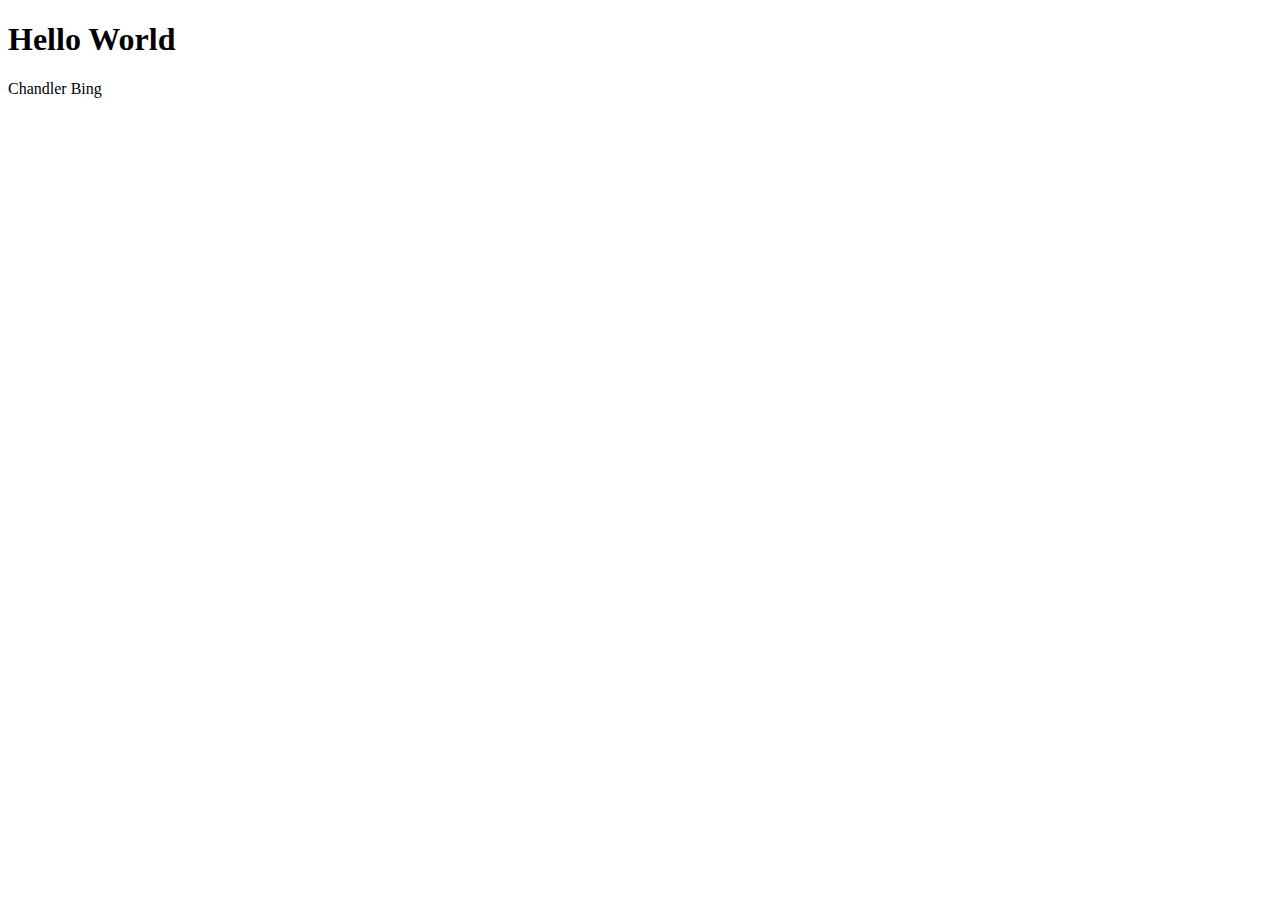
<file: 01HelloWorld/index.html>
<!DOCTYPE html>
<html lang="en">
<head>
	<meta charset="UTF-8">
	<meta content="IE=edge" http-equiv="X-UA-Comptabile">
	<meta name="viewport" content="width=device-width, initial-scale=1.0">
	<title>Document</title>
</head>
<body>
	<h1>Hello World</h1>
	<p>Chandler Bing</p>
</body>
</html>
</file>
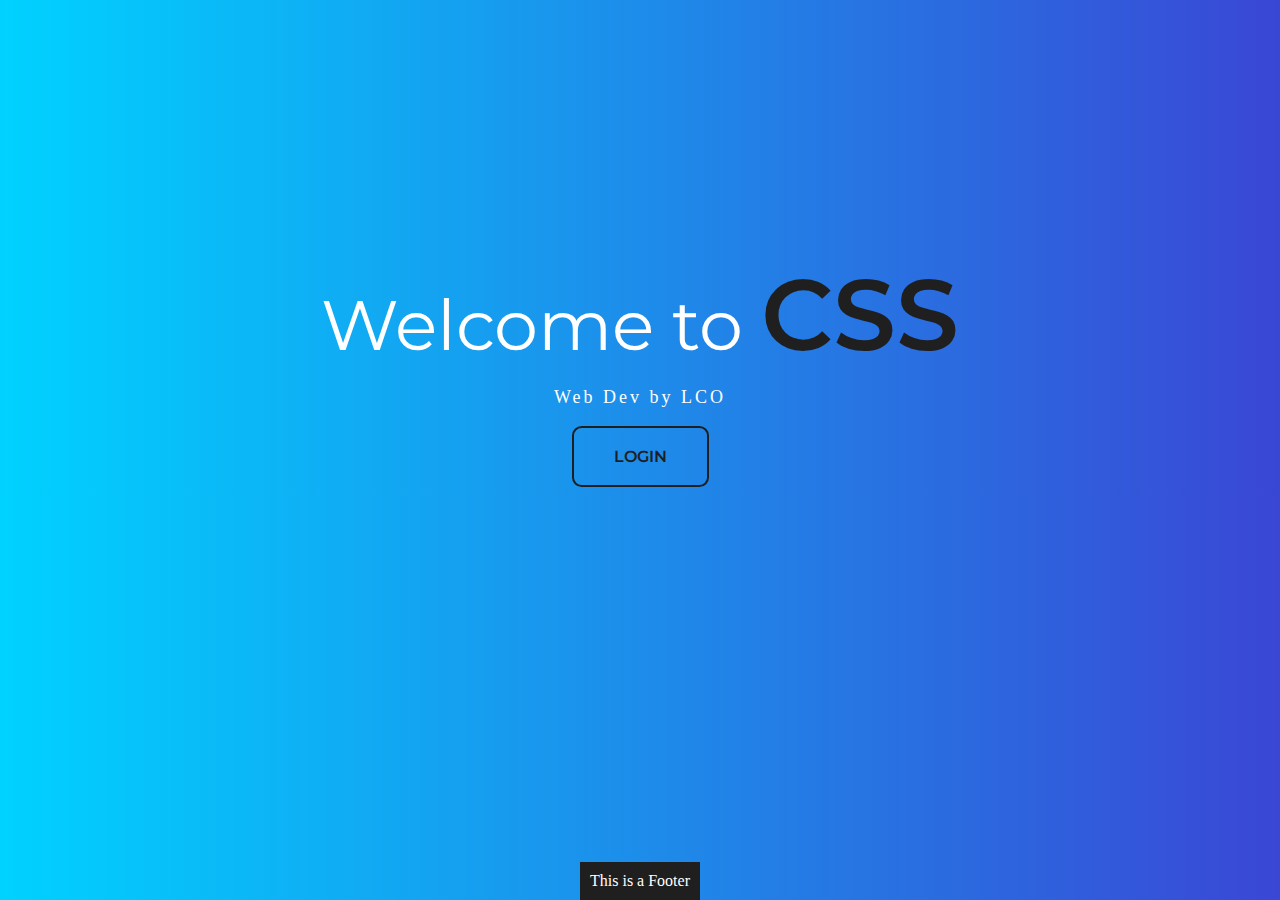
<file: 04LandingPage/index.html>
<!DOCTYPE html>
<html lang="en">
	<head>
		<meta charset="UTF-8">
		<meta name="viewport" content="width=device-width, initial-scale=1.0">
		<meta http-equiv="X-UA-Compatible" content="ie=edge">
		<title>Welcome Page</title>
		<link rel="stylesheet" href="css/style.css">
	</head>
	<body>
		<h1>Welcome to <span>CSS</span></h1>
		<p>Web Dev by LCO</p>
		
		<button class="btn lco">login</button>
		<!-- /.btn lco -->
		
		<div class="footer">This is a Footer</div>
	</body>
</html>
</file>
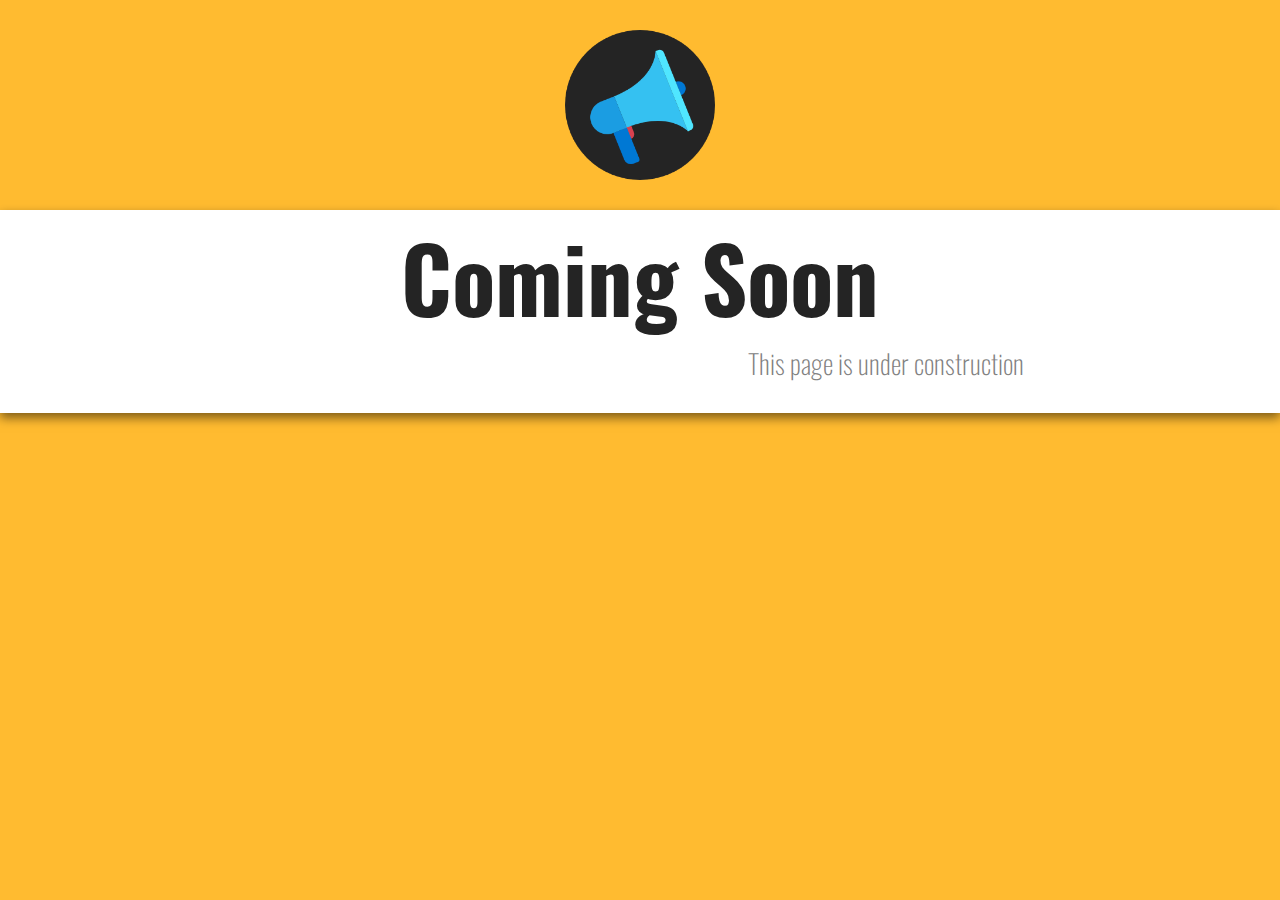
<file: 05ComingSoonTemplate/index.html>
<!doctype html>
<html lang="en">
	<head>
		<meta charset="UTF-8">
		<meta name="viewport" content="width=device-width, initial-scale=1.0">
		<meta http-equiv="X-UA-Compatible" content="ie=edge">
		<title>Coming Soon | LCO</title>
		<link rel="stylesheet" href="css/style.css">
	</head>
	<body>
		<img src="images/icon.png" alt="image">
		<div class="banner">
			<div class="text-container">
				<h1>Coming Soon</h1>
				<p>This page is under construction</p>
			</div>
			<!-- /.text-container -->
		</div>
		<!-- /.banner -->
	</body>
</html>
</file>
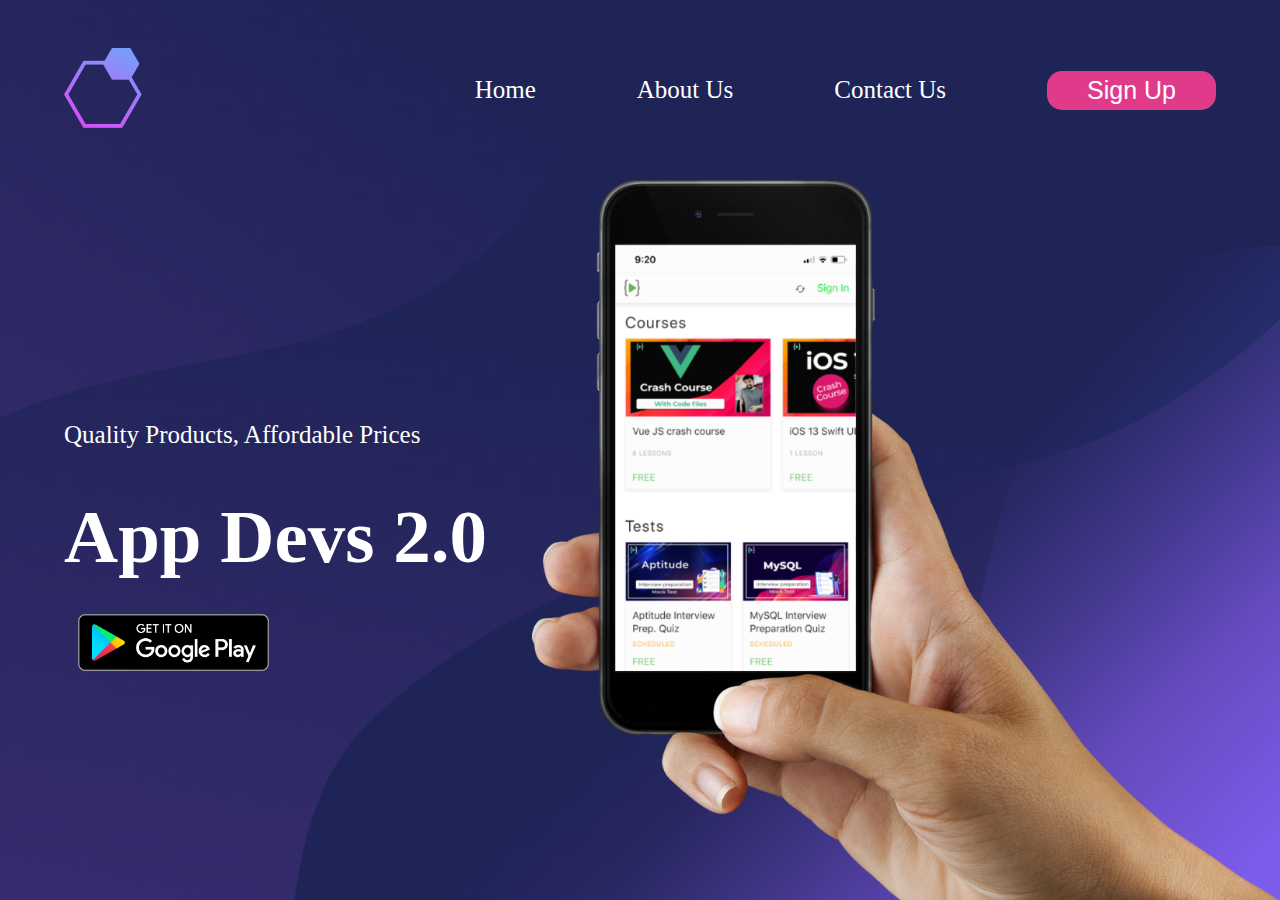
<file: 07MobileApp/index.html>
<!DOCTYPE html>
<html lang="en">
	<head>
		<meta charset="UTF-8">
		<meta name="viewport" content="width=device-width, initial-scale=1.0">
		<meta http-equiv="X-UA-Compatible" content="ie=edge">
		
		<link rel="stylesheet" href="https://cdnjs.cloudflare.com/ajax/libs/font-awesome/6.0.0/css/all.min.css" integrity="sha512-9usAa10IRO0HhonpyAIVpjrylPvoDwiPUiKdWk5t3PyolY1cOd4DSE0Ga+ri4AuTroPR5aQvXU9xC6qOPnzFeg==" crossorigin="anonymous" referrerpolicy="no-referrer" />
		<link rel="stylesheet" href="css/style.css">
		
		<title>App landing page</title>
	</head>
	<body>
		<nav>
			<div class="brand-img">
				<a href="#" class="nav-logo">
					<img src="images/logo.png" alt="logo" class="logo">
					<!-- /.logo -->
				</a>
				<!-- /.nav-logo -->
			</div>
			<!-- /.brand -->
			
			<ul class="nav-items">
				<li class="nav-item"><a href="#" class="nav-link">Home</a></li>
				<li class="nav-item"><a href="#" class="nav-link">About Us</a></li>
				<li class="nav-item"><a href="#" class="nav-link">Contact Us</a></li>
				<li class="nav-item">
					<button class="nav-link nav-button">Sign Up</button>
					<!-- /.nav-link nav-button -->
				</li>
			</ul>
			<!-- /.nav-items -->
			
			<div class="nav-menu-icon"><i class='fa fa-bars'></i></div>
			<!-- /.nav-menu-icon -->
		</nav>
	
		<main class="container">
			<div class="col col-left">
				<p>Quality Products, Affordable Prices</p>
				<h1>App Devs 2.0</h1>
				<img src="images/google-play-badge.png" alt="google-play" class="google-play-image">
				<!-- /.google-play-image -->
			</div>
			<!-- /.col col-1 -->
			<di class="col col-right">
				<img src="images/phone-image.png" alt="phone-image" class="phone">
				<!-- /.phone -->
			</di>
			<!-- /.col col-2 -->
		</main>
		<!-- /.container -->
	</body>
</html>
</file>
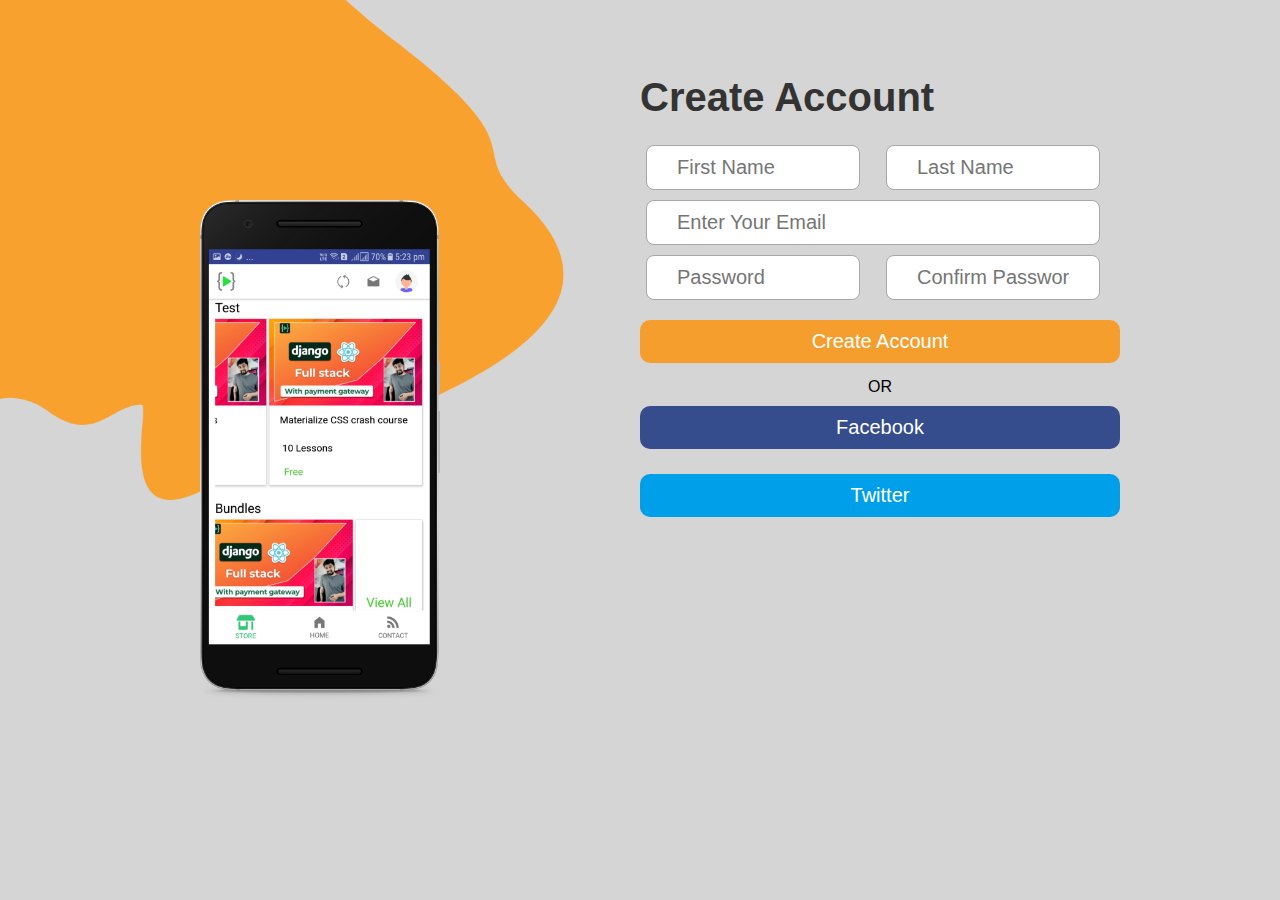
<file: 08Registration/index.html>
<!DOCTYPE html>
<html lang="en">
	<head>
		<meta charset="UTF-8">
		<meta name="viewport" content="width=device-width, initial-scale=1.0">
		<meta http-equiv="X-UA-Compatible" content="ie=edge">
		<title>Register Page | LCO</title>
		
		<link rel="stylesheet" href="css/style.css">
	</head>
		<main>
			<section class="flex">
				<img src="images/yellow-blob.png" class="image-top" alt="yellow-blob">
				<img src="images/mobile.png" alt="mobile" class="mockup">
				<!-- /.mockup -->
			</section>
			<!-- /.flex -->
			<section class="flex form-section flex-column" >
				<h1 class="form-header">Create Account</h1>
				<!-- /.form-header -->
				<form action="#" class="form" method="POST">
					<div class="row">
						<input type="text" placeholder="First Name" class="form-input">
						<input type="text" placeholder="Last Name" class="form-input">
						<!-- /#.form-input -->
					</div>
					<!-- /.row -->
					
					<div class="row">
						<input type="text" placeholder="Enter Your Email" class="form-input">
						<!-- /#.form-input -->
					</div>
					<!-- /.row -->
					
					<div class="row">
						<input type="password" placeholder="Password" class="form-input">
						<input type="text" placeholder="Confirm Password" class="form-input">
						<!-- /#.form-input -->
					</div>
					<!-- /.row -->
					
					<button class="btn btn-submit">Create Account</button>
					<!-- /.btn btn-submit -->
				</form>
				<!-- /.form -->
				
				<div class="flex flex-column">
					<div class="divider">OR</div>
					<!-- /.divider -->
					<button class="btn btn-facebook">Facebook</button>
					<button class="btn btn-twitter">Twitter</button>
					<!-- /.btn -->
				</div>
				<!-- /.flex flex-column -->
			</section>
			<!-- /.flex -->
		</main>
	</body>
</html>
</file>
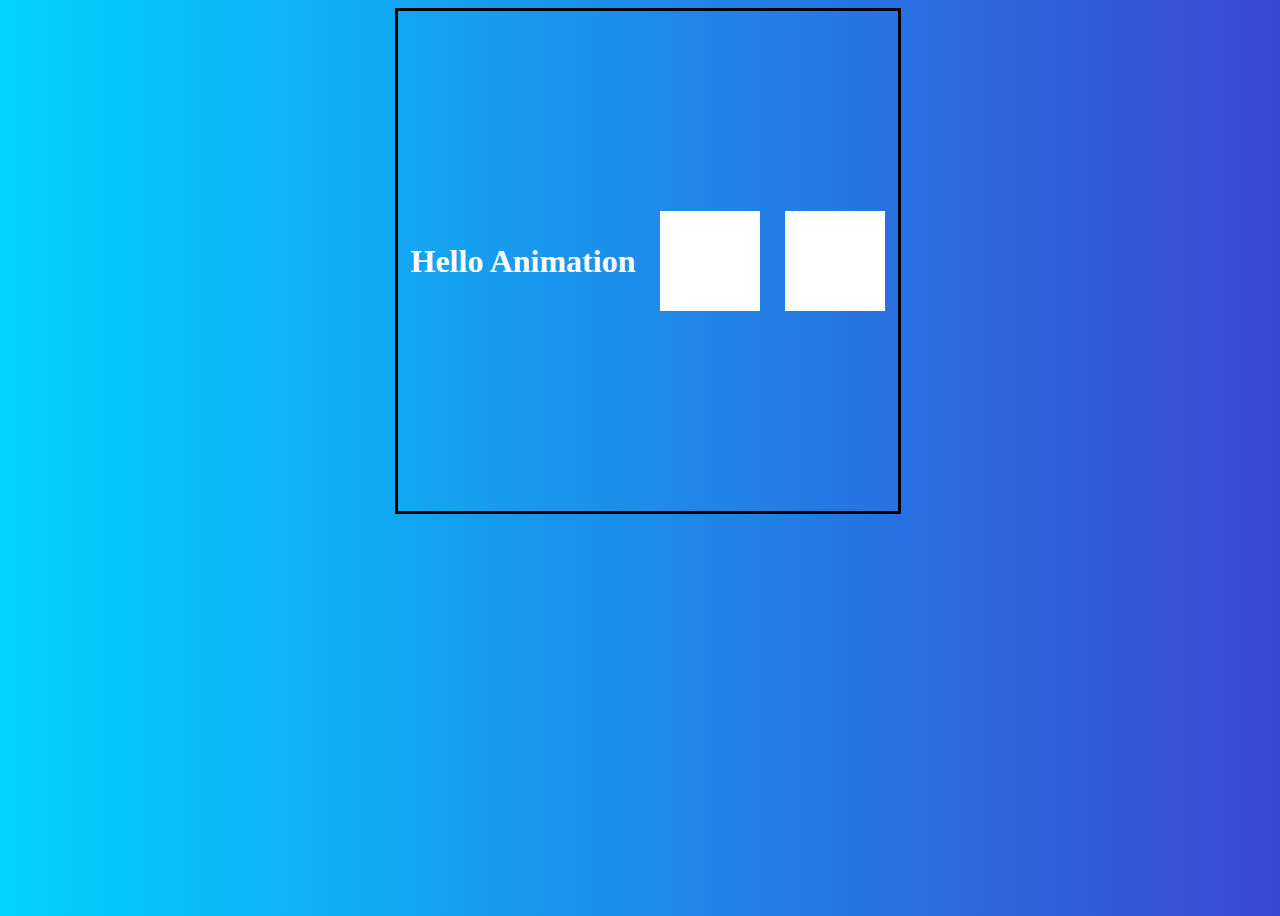
<file: 09Animation/index.html>
<!DOCTYPE html>
<html lang="en">
	<head>
		<meta charset="UTF-8">
		<meta name="viewport" content="width=device-width, initial-scale=1.0">
		<meta http-equiv="X-UA-Compatible" content="ie=edge">
		
		<link rel="stylesheet" href="style.css">
		<link rel="stylesheet"
		      href="https://cdnjs.cloudflare.com/ajax/libs/animate.css/4.1.1/animate.min.css"
		/>
		
		<title>Animation</title>
	</head>
	<body>
	<div class="container">
		<div class="wrapper">
			<h1 class="animate__animated animate__bounceInUp">Hello Animation</h1>
			
			<div class="left"></div>
			<div class="right"></div>
			<!-- /.left -->
		</div>
		<!-- /.wrapper -->
	</div>
	<!-- /.container -->
	</body>
</html>
</file>
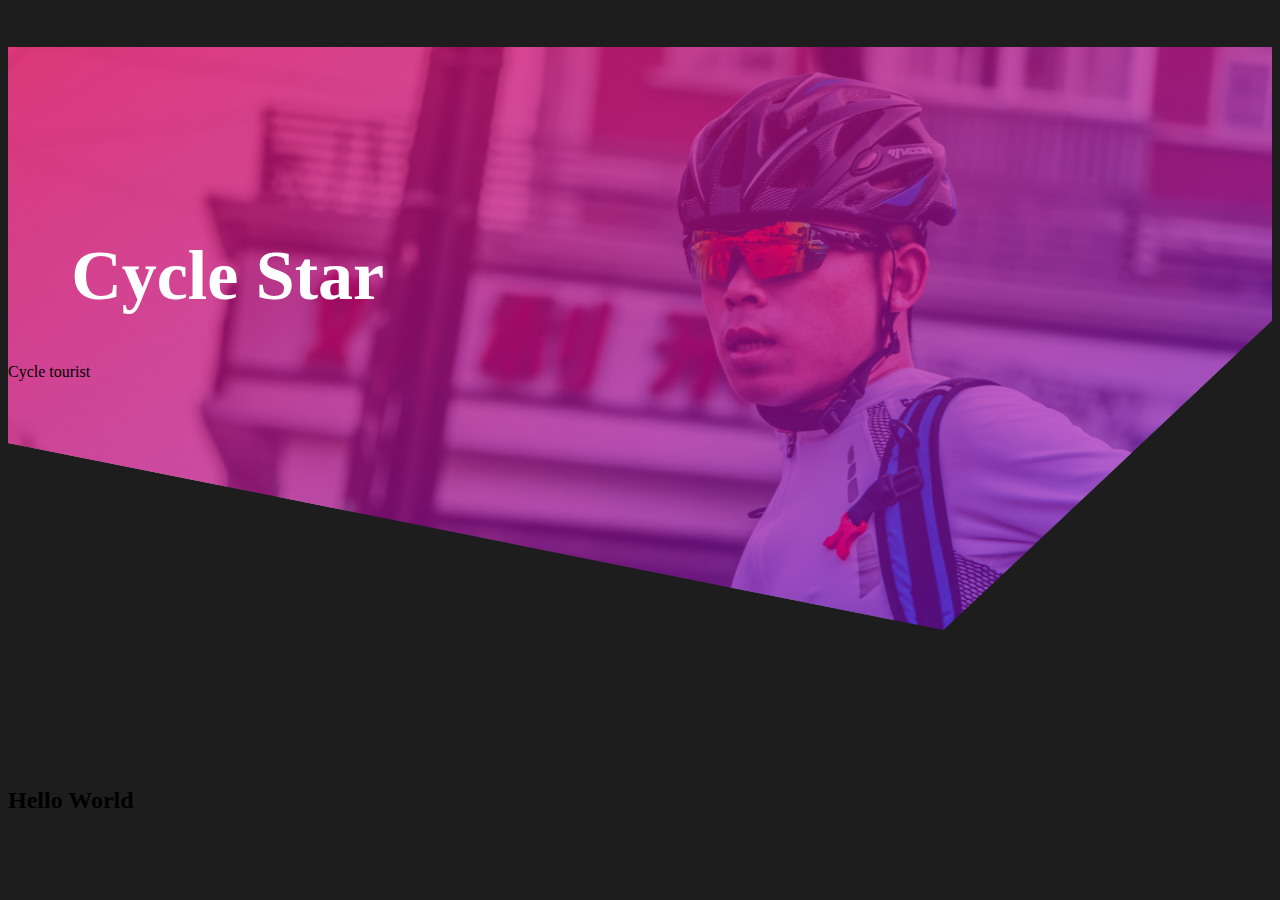
<file: 10RazorPayStyle/index.html>
<!DOCTYPE html>
<html lang="en">
	<head>
		<meta charset="UTF-8">
		<meta name="viewport" content="width=device-width, initial-scale=1.0">
		<meta http-equiv="X-UA-Compatible" content="ie=edge">
		<title>Razor Pay | Style</title>
		
		<link rel="stylesheet" href="style.css">
	</head>
	<body>
		<header>
			<h1>Cycle Star</h1>
			<p>Cycle tourist</p>
		</header>
		<main>
			<h2>Hello World</h2>
			<form>
				<script src = "https://cdn.razorpay.com/static/widget/payment-button.js"
				        data-payment_button_id = "pl_FNmjTJSGXBYIfp"
				        data-button_text = "Buy Now"
				        data-button_theme = "brand-color">
				</script>
			</form>
		</main>
	</body>
</html>
</file>
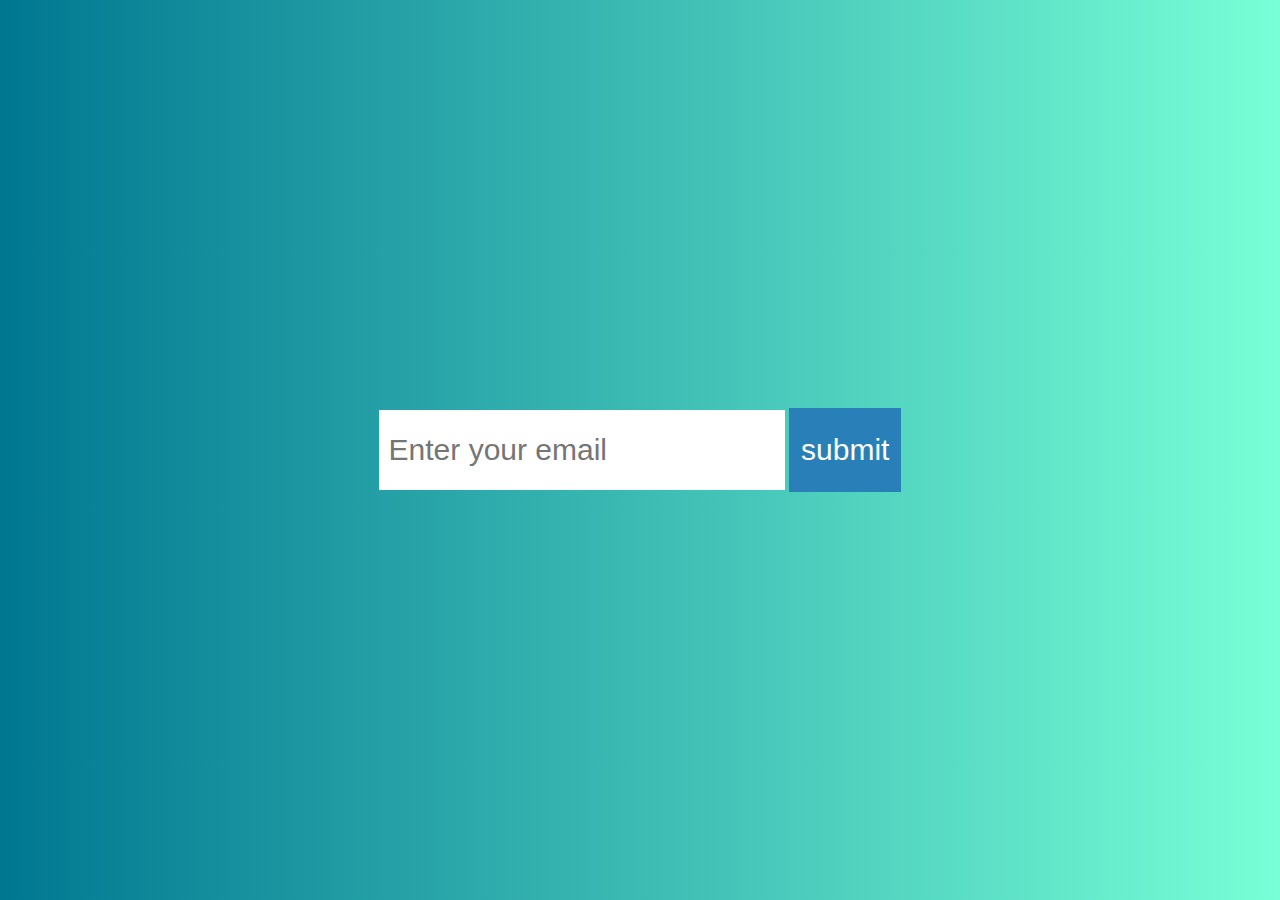
<file: 11FlexboxStarting/index.html>
<!DOCTYPE html>
<html lang="en">
	<head>
		<meta charset="UTF-8">
		<meta name="viewport" content="width=device-width, initial-scale=1.0">
		<meta http-equiv="X-UA-Compatible" content="ie=edge">
		
		<link rel="stylesheet" href="style.css">
		<title>Document</title>
	</head>
	<body>
		<div class="bg">
			<form action="" class="from">
				<input type="email" placeholder="Enter your email" class="input">
				<input type="submit" value="submit" class="input btn">
				<!-- /# -->
			</form>
			<!-- /.from -->
		</div>
	</body>
</html>
</file>
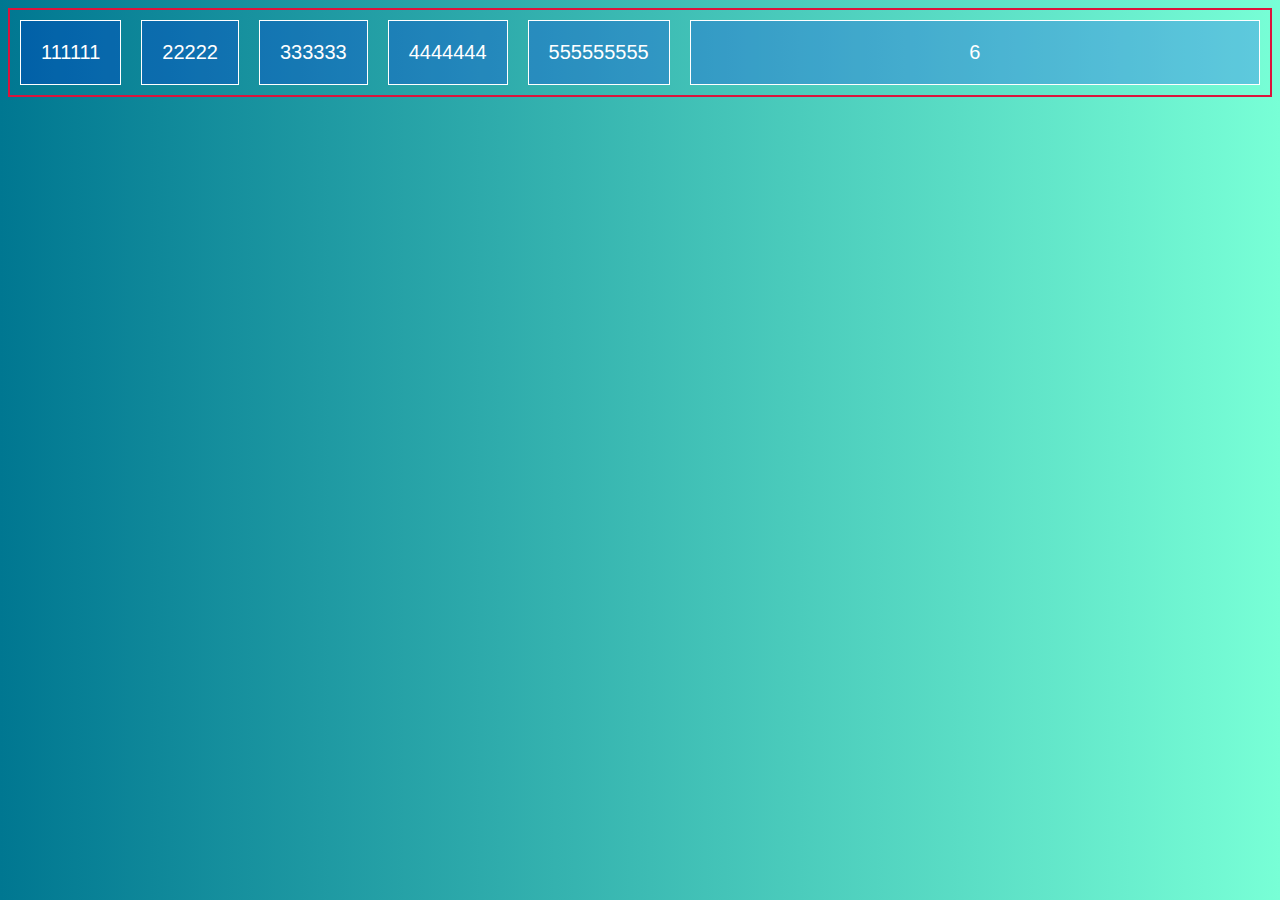
<file: 12FlexboxProperties/index.html>
<!DOCTYPE html>
<html lang="en">
	<head>
		<meta charset="UTF-8">
		<meta name="viewport" content="width=device-width, initial-scale=1.0">
		<meta http-equiv="X-UA-Compatible" content="ie=edge">
	
		<link rel="stylesheet" href="default.css">
		<link rel="stylesheet" href="flex.css">
	
		<title>FlexBox</title>
	</head>
	<body>
		<div class="container">
			<div>111111</div>
			<div>22222</div>
			<div>333333</div>
			<div class="one">4444444</div>
			<div class="two">555555555</div>
			<div>6</div>
		</div>
		<!-- /.container -->
	</body>
</html>
</file>
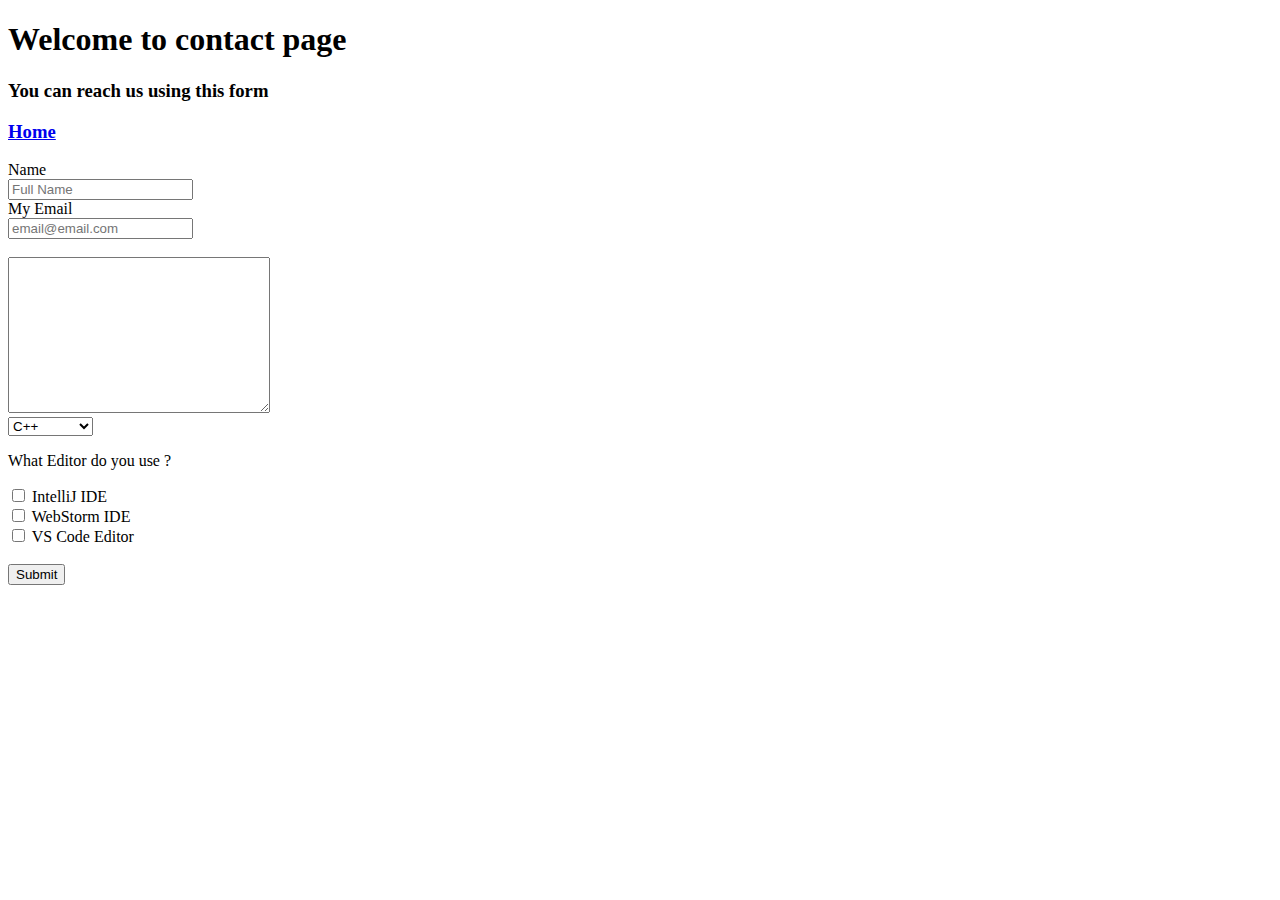
<file: 03HTML/contact/contact.html>
<!DOCTYPE html>
<html lang="en">
	<head>
		<meta charset="UTF-8">
		<meta http-equiv="X-UA-Compatible" content="IE=edge">
		<meta name="viewport" content="width=device-width, initial-scale=1.0">
		<title>Document</title>
	</head>
	<body>
		<h1>Welcome to contact page</h1>
		<h3>You can reach us using this form</h3>
		<h3><a href="../index.html">Home</a></h3>

		<div id="contact-form">
			<form action="" method="post">
				<label for="fullName">Name</label>
				<br>
				<input
						type="text"
						name="fullName"
						placeholder="Full Name"
						value=""
						id="fullName">
				<br>
				<label for="email">My Email</label>
				<br>
				<input
						type="email"
						name="email"
						placeholder="email@email.com"
						value=""
						id="email"><br>
				<br>
				<textarea name="details"
				          id=""
				          cols="30"
				          rows="10"></textarea>
				<br>
				<select name="language" id="lg">
					<option value="cpp">C++</option>
					<option value="java">Java</option>
					<option value="js">JavaScript</option>
				</select>
				<!-- /# -->
				
				<p>What Editor do you use ?</p>
				<input type="checkbox" name="intelliJ" id="ij">
				<label for="ij">IntelliJ IDE</label><br>
				
				<input type="checkbox" name="webstorm" id="wb">
				<label for="wb">WebStorm IDE</label><br>
				
				<input type="checkbox" name="vscode" id="vs">
				<label for="vs">VS Code Editor</label><br>
				<!-- /# -->
				
				<!-- /# -->
				<br>
				<button type="submit">Submit</button>
			</form>
		</div>
		<!-- /#contact-form -->
	</body>
</html>
</file>
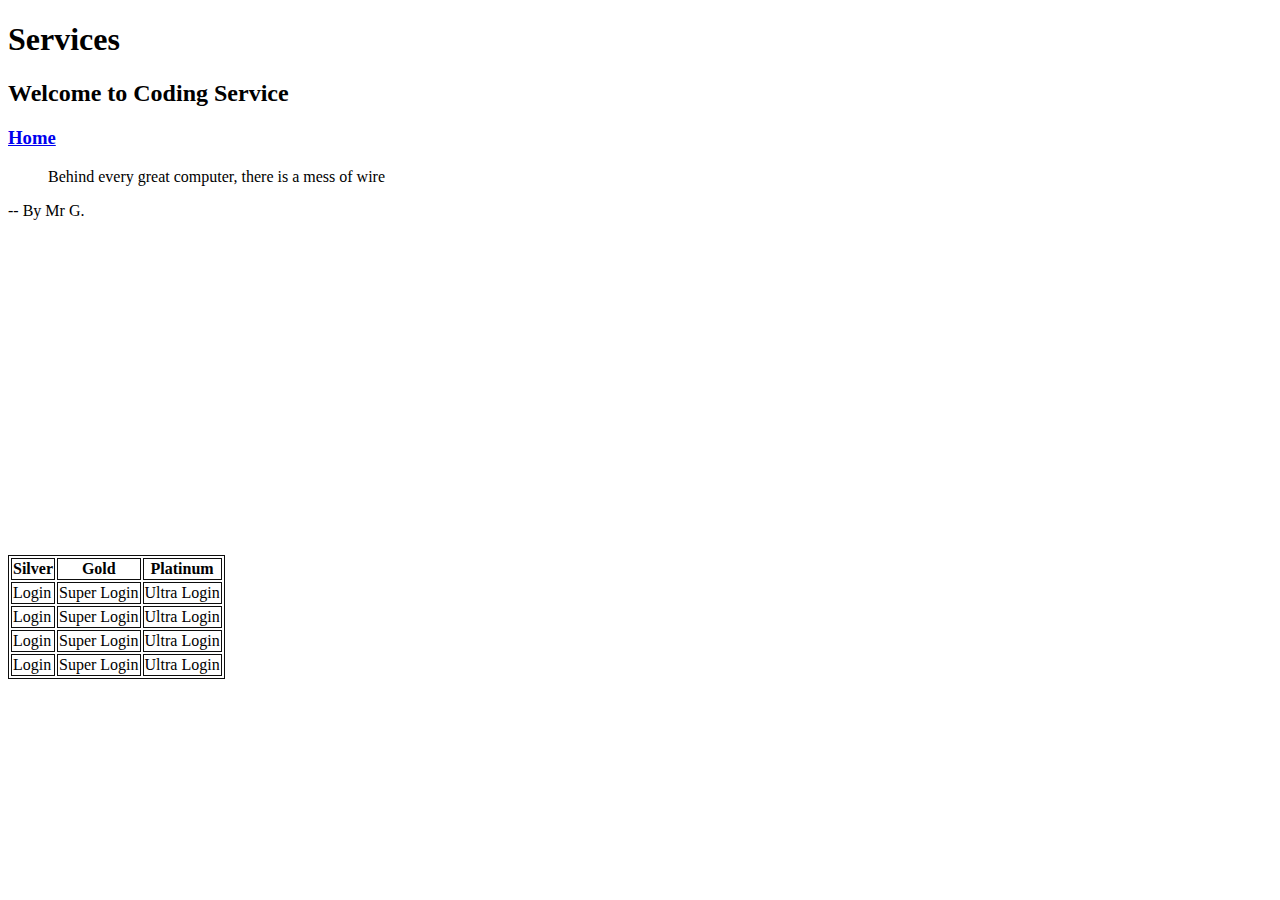
<file: 03HTML/service/service.html>
<!DOCTYPE html>
<html lang="en">
	<head>
		<meta charset="UTF-8">
		<meta http-equiv="X-UA-Compatible" content="IE=edge">
		<meta name="viewport" content="width=device-width, initial-scale=1.0">
		<title>Document</title>
		<style>
			table, th, td {
				border: 1px solid #0D0D0D;
			}
		</style>
	</head>
	<body>
		<h1>Services</h1>
		<h2>Welcome to Coding Service</h2>
		<h3><a href="../index.html">Home</a></h3>

		<div class="quote">
			<blockquote>
				Behind every great computer, there is a mess of wire
			</blockquote>
			<p> -- By Mr G.</p>
		</div>

		<div class="youtube">
			<iframe width="520" height="315" src="https://www.youtube.com/embed/koNiEIfo5jY"
			        title="YouTube video player" frameborder="0"
			        allow="accelerometer; autoplay; clipboard-write;
			        encrypted-media; gyroscope; picture-in-picture" allowfullscreen>
			</iframe>
		</div>

		<div class="pricing">
			<table>
				<tr>
					<th>Silver</th>
					<th>Gold</th>
					<th>Platinum</th>
				</tr>
				<tr>
					<td>Login</td>
					<td>Super Login</td>
					<td>Ultra Login</td>
				</tr>
				<tr>
					<td>Login</td>
					<td>Super Login</td>
					<td>Ultra Login</td>
				</tr>
				<tr>
					<td>Login</td>
					<td>Super Login</td>
					<td>Ultra Login</td>
				</tr>
				<tr>
					<td>Login</td>
					<td>Super Login</td>
					<td>Ultra Login</td>
				</tr>
			</table>
		</div>

	</body>
</html>
</file>
<file: 04LandingPage/css/style.css>
@import url('https://fonts.googleapis.com/css2?family=Montserrat:wght@400;600&display=swap');

body {
    background: linear-gradient(90deg, #00D2FF 0%, #3A47D5 100%);
    color: #FFFFFF;
}

h1 {
    font-size: 70px;
    text-align: center;
    margin-top: 20%;
    color: #FFFFFF;
    font-family: "Montserrat", serif;
    font-weight: 400;
}

span {
    color: #1F1F1F;
    font-size: 100px;
    font-weight: 600;
}

p {
    text-align: center;
    margin-top: -35px;
    font-size: 18px;
    letter-spacing: 3px;
}

button {
    margin: 0 auto;
    display: block;    /* behaves like div, so it comes to center */
}

.btn {
    background-color: transparent;
    border: 2px solid #1F1F1F;
    border-radius: 0.6em;
    color: #1F1F1F;
    font-size: 1rem;
    font-weight: 600;
    padding: 1.2em 2.5em;
    cursor: grab;
    text-align: center;
    text-transform: uppercase;
    font-family: "Montserrat", serif;
}

.btn:hover {
    color: #FFFFFF;
    outline: 0;
}

.lco {
    transition: box-shadow 300 ease-in-out, color 300 ease-in-out;
}

.lco:hover {
    box-shadow: 0 0 40px 40px #1F1F1F inset;
}

.footer {
    position: fixed;
    bottom: 0;
    padding: 10px;
    background-color: #1F1F1F;
    left: 50%;
    transform: translateX(-50%);
}
</file>
<file: 05ComingSoonTemplate/css/style.css>
@import url('https://fonts.googleapis.com/css2?family=Montserrat:wght@400;600&family=Oswald:wght@200;700&display=swap');

/* variables inside it will be available to all relative web pages */
:root {
    --yellow: #FFBB30;
    --black: #242424;
    --grey: #818181;
    --white: #FFFFFF
}

/* for everything: to avoid different browsers different defaults */
* {
    margin: 0;
    padding: 0;
    outline: 0;
}

img {
    display: block;
    height: 150px;
    width: 150px;
    /*
    margin-left: auto;
    margin-right: auto;
    margin-top: 30px;
    margin-bottom: 30px;
    */
    margin: 30px auto;
}

body {
    height: 100%;
    background-color: var(--yellow);
    font-family: "Oswald", sans-serif;
}

.text-container {
    width: 60%;
    display: block;
    margin: 0 auto;
}

.banner {
    background-color: var(--white);
    padding-bottom: 30px;
    box-shadow: 0 5px 10px rgba(0, 0, 0, 0.5);
}

h1 {
    font-size: 90px;
    text-align: center;
    color: var(--black);
}

p {
    color: var(--grey);
    text-align: right;
    font-size: 27px;
    font-weight: 200;
}
</file>
<file: 07MobileApp/css/style.css>
body {
    background-image: url("../images/bg.png");
    background-position: center;
    background-size: cover;
    height: 100vh;
    margin: 0 5%;
}

nav {
    display: flex;
    flex-direction: row;
    height: 20vh;
}

.nav-link {
    text-decoration: none;
    color: white;
    font-size: 25px;
}

.nav-menu-icon {
    display: none;
}

.nav-items {
    flex: 2;
    display: flex;
    justify-content: space-between;
    align-items: center;
    list-style-type: none;
}

.brand-img {
    flex: 1;
    margin: auto;
}

.nav-logo {
    display: block;
}

.brand-img img {
    height: 80px;
}

.nav-button {
    background-color: #E03B8B;
    border: none;
    padding: 5px 40px;
    border-radius: 15px;
    cursor: pointer;
}

.container {
    display: flex;
    flex-direction: row;
    flex: 1;
    height: 80vh;
}

.col {
    display: flex;
    flex: 0.5;
    min-font-size: 100%;
}

.col-right {
    overflow: hidden;
}

.phone {
    position: absolute;
    bottom: 0;
    right: 0;
    height: 80%;
}

.col-left {
    flex-direction: column;
    justify-content: center;
    align-items: flex-start;
    color: white;
}

.col-left p {
    font-size: 25px;
}

.col-left h1 {
    font-size: 75px;
    margin: 20px 0;
}

.google-play-image {
    height: 85px;
}

@media screen and (max-width: 1230px) {
    .phone {
        height: 60%;
    }

    .h1 {
        font-size: 55px;
    }

    .nav-items {
        display: none;
    }
    .nav-menu-icon {
        display: block;
        margin: auto;
    }

    .nav-menu-icon i {
        color: white;
        font-size: 30px;
    }

    .col-left {
        align-items: center;
    }
}

@media screen and (max-width: 800px) {
    .phone {
        display: none;
    }
    .google-play-image {
        height: 50px;
    }
}
</file>
<file: 08Registration/css/style.css>
* {
    padding: 0;
    margin: 0;
    outline: 0;
}

body {
    background-color: #D5D5D5;
    height: 100vh;
    font-family: 'Roboto', sans-serif;
}

main {
    display: grid;
    grid-template-columns: 1fr 1fr;     /* which column should take more space or less */
    position: relative;
    height: 100%;
}

.flex {
    width: 100%;
    display: flex;
    justify-content: center;
    align-items: center;
}

.image-top {
    position: absolute;
    height: 500px;
    top: 0;
    left: 0;
    z-index: -1;
}

.mockup {
    height: 500px;
}

.form {
    width: 100%;
}

.flex-column {
    flex-direction: column;
}

.form-section {
    justify-content: flex-start;
    align-items: flex-start;
    margin-top: 50px;
    width: 75%;
}

.form-section h1 {
    font-size: 40px;
    margin: 25px 0;
    color: #343333;
    text-transform: capitalize;
}

input {
    font-size: 20px;
    padding: 10px 30px;
    border-radius: 8px;
    border: 1px solid #A7A7A7;
    width: 100%;
    margin: 0 20px 10px 6px;
}

.row {
    display: flex;
    flex-direction: row;
    justify-content: space-between;
}

.btn {
    width: 100%;
    padding: 10px 30px;
    font-size: 20px;
    color: white;
    background-color: #F59E2E;
    border: none;
    outline: none;
    margin-bottom: 15px;
    border-radius: 10px;
    margin-top: 10px;
}

.btn:hover {
    background-color: #1D1D1D;
}

.btn-facebook {
    background-color: #354C8D;
}

.btn-twitter {
    background-color: #009FE9;
}

@media only screen and (max-width: 600px) {
    .form-section {
        padding: 20px 30px;
    }
    .row {
        flex-direction: column;
    }
    .mockup {
        display: none;
    }
    main {
        grid-template-columns: 1fr;
    }
}
</file>
<file: 09Animation/style.css>
body {
    background: linear-gradient(90deg, #00D2FF 0%, #3A47D5 100%);
    color: #FFF;
}

.container {
    height: 100vh;
    width: 100vw;
}

.wrapper {
    margin: 0 auto;
    height: 500px;
    width: 500px;
    display: flex;
    justify-content: space-around;
    align-items: center;
    border: 3px solid black;
}

.left,
.right {
    height: 100px;
    width: 100px;
    background-color: #fff;

    animation: pump 1.5s linear infinite;
}

@keyframes pump {
    0%,
    100%{
        transform: scale(0);
    }
    50%{
        transform: scale(1);
    }
    25% {
        transform: scale(0);
    }
}
</file>
<file: 10RazorPayStyle/style.css>
body {
    background-color: #1D1D1D;
}

header {
    height: 80vh;
    background-image: linear-gradient(
        to right bottom,
        rgba(219, 11, 94, 0.781),
        rgba(111, 0, 237, 0.505)
    ), url(cycleman.jpeg);
    background-size: cover;
    background-position: top;
    clip-path: polygon(100% 0, 100% 38%, 74% 81%, 0 55%, 0 0);
}

header h1 {
    color: white;
    font-size: 70px;
    padding-top: 15%;
    padding-left: 5%;
}
</file>
<file: 11FlexboxStarting/style.css>
body {
    background: linear-gradient(to right, #007791, #78FFD6);
    font-family: sans-serif;
    margin: 0;
}

.bg {
    height: 100vh;
    width: 100%;
}

.input {
    border: 0;
    padding: 10px;
    background: white;
    line-height: 60px;
    font-size: 30px;
}

.btn {
    background: #2980B9;
    border: 2px solid #2980B9;
    color: white;
}

.bg {
    display: flex;
    justify-content: center;
    align-items: center;
}
</file>
<file: 12FlexboxProperties/default.css>
* {
    color: white;
    box-sizing: border-box;
    font-family: sans-serif;
}

html {
    background: linear-gradient(to right, #007791, #78FFD6);
    min-height: 100vh;
    font-size: 20px;
}

.container > div {
    color: white;
    background-color: rgba(0, 0, 255, 0.2);
    border: 1px solid white;
    padding: 20px;
    margin: 10px;
    text-align: center;
}
.container > div:hover {
    background-color: rgba(0, 255, 0, 0.2);
}
</file>
<file: 12FlexboxProperties/flex.css>
/*.container {
    display: flex;
    border: 2px solid black;
    justify-content: flex-end;
}*/

/*.container {
    display: flex;
    border: 2px solid black;
    height: 500px;
    justify-content: center;
    align-items: flex-end;
}*/

/*.container {
    display: flex;
    border: 4px solid darkslateblue;
    width: 400px;
    flex-wrap: wrap;
}*/

/*
.container {
    display: flex;
    border: 2px solid black;
    width: 900px;
}

.one {
    order: 2;
}

.two {
    order: 1;
}

.container div:nth-child(1) {
    order: 3;
}
 */

.container {
    display: flex;
    border: 2px solid crimson;
}

.container div {
    flex-grow: 0;
}

.container div:nth-child(6) {
    flex-grow: 4;
}
</file>
